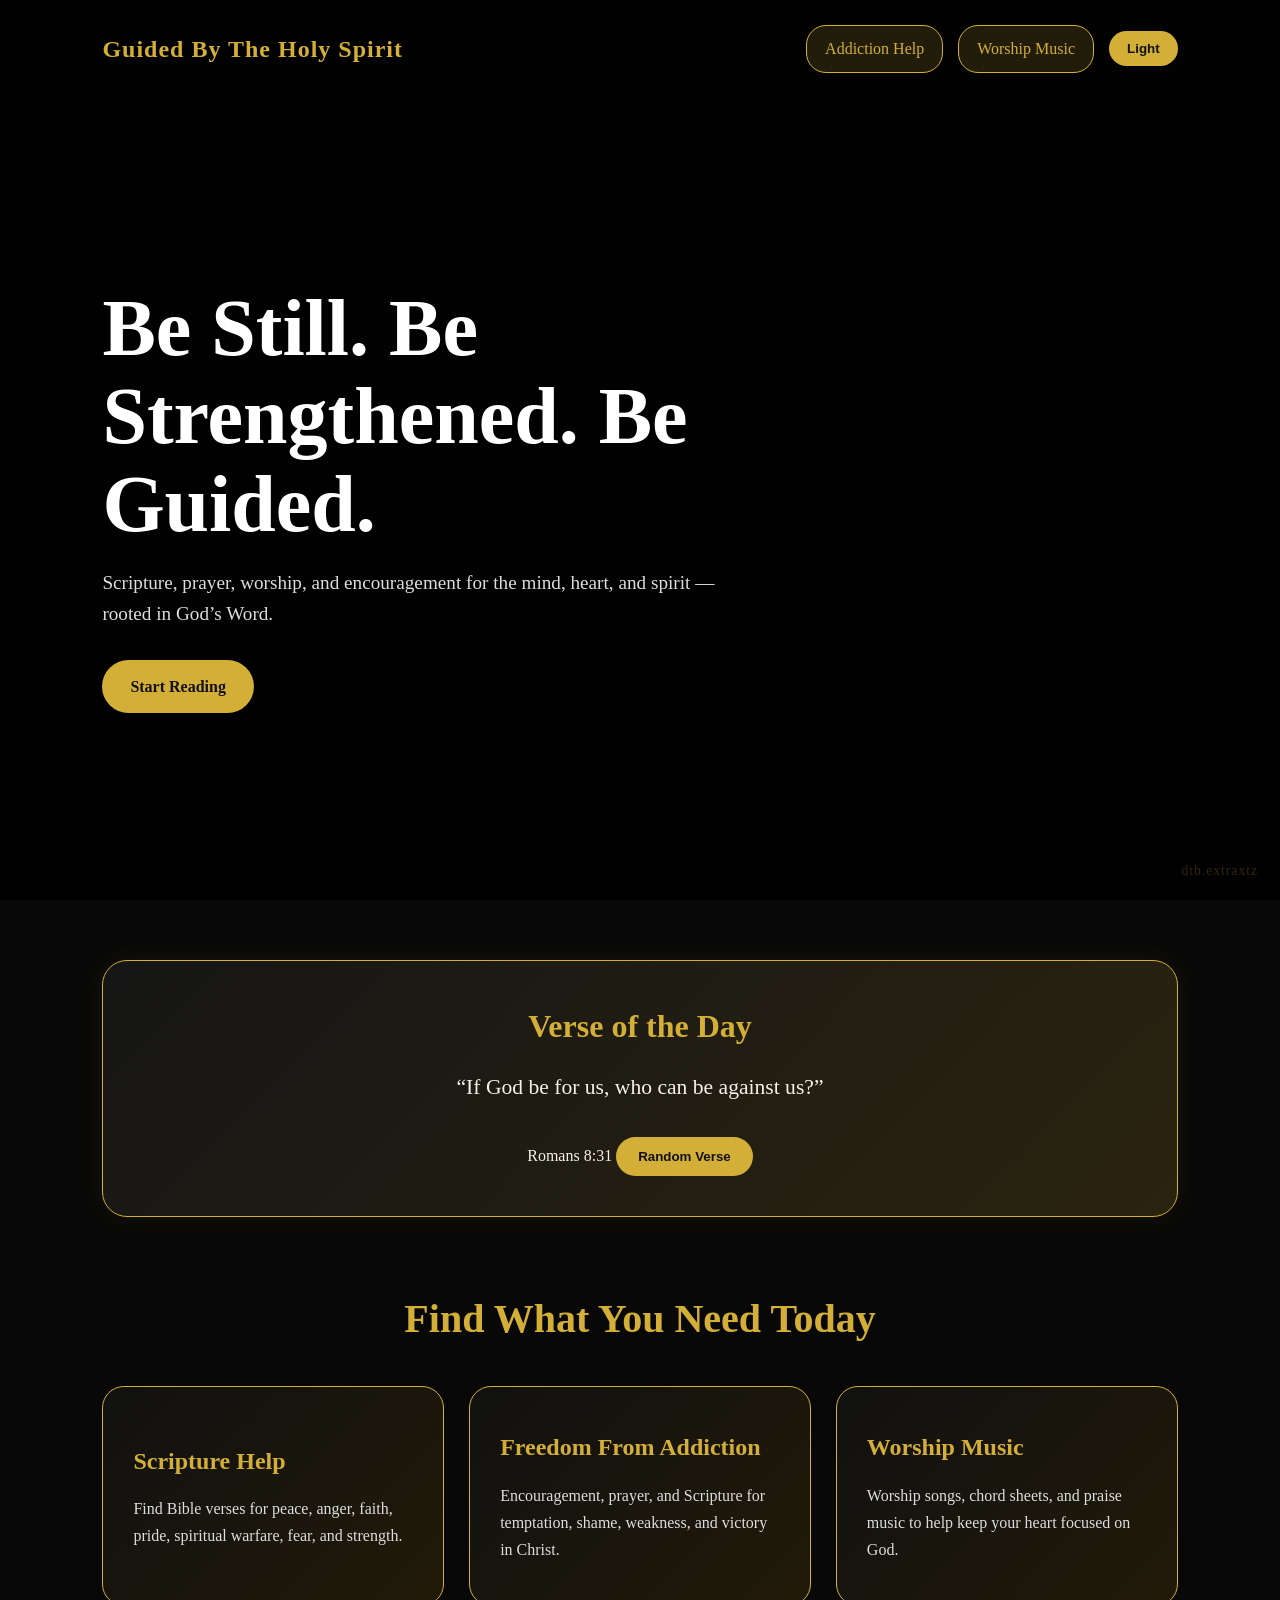
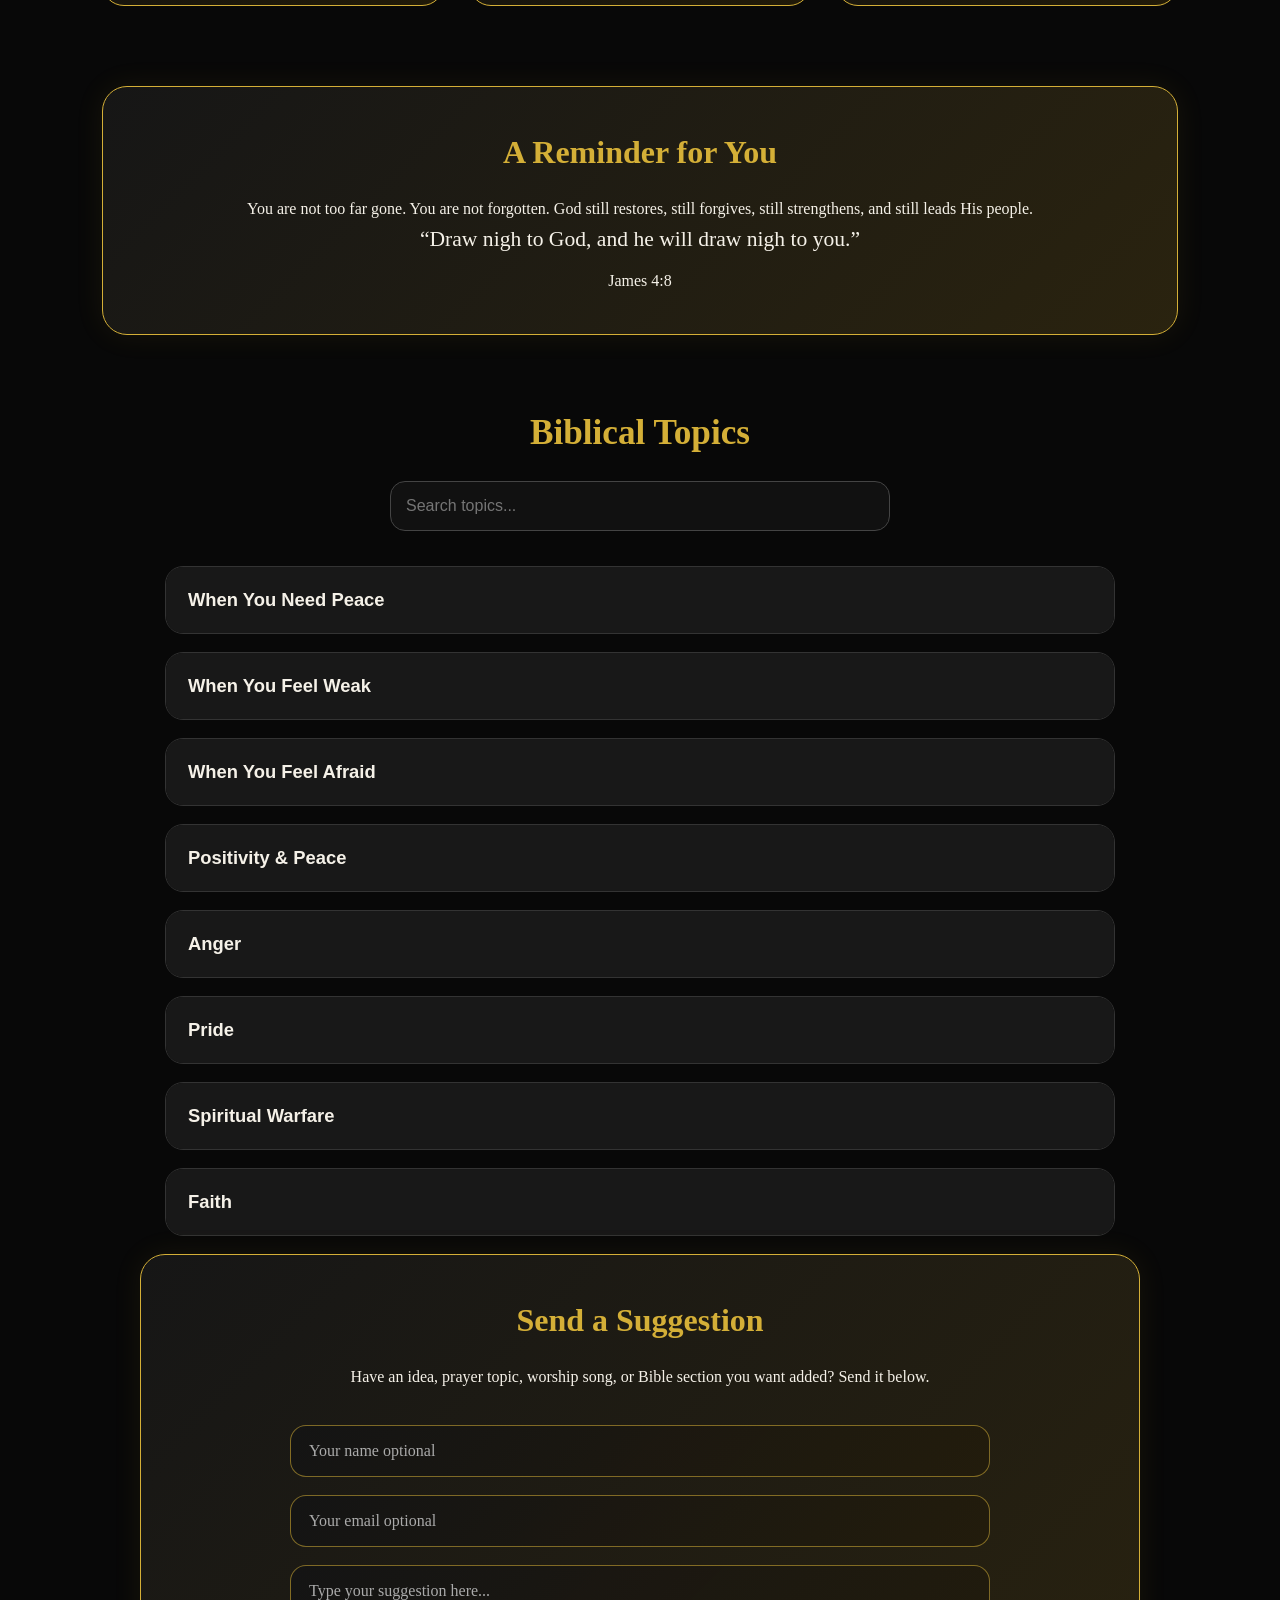
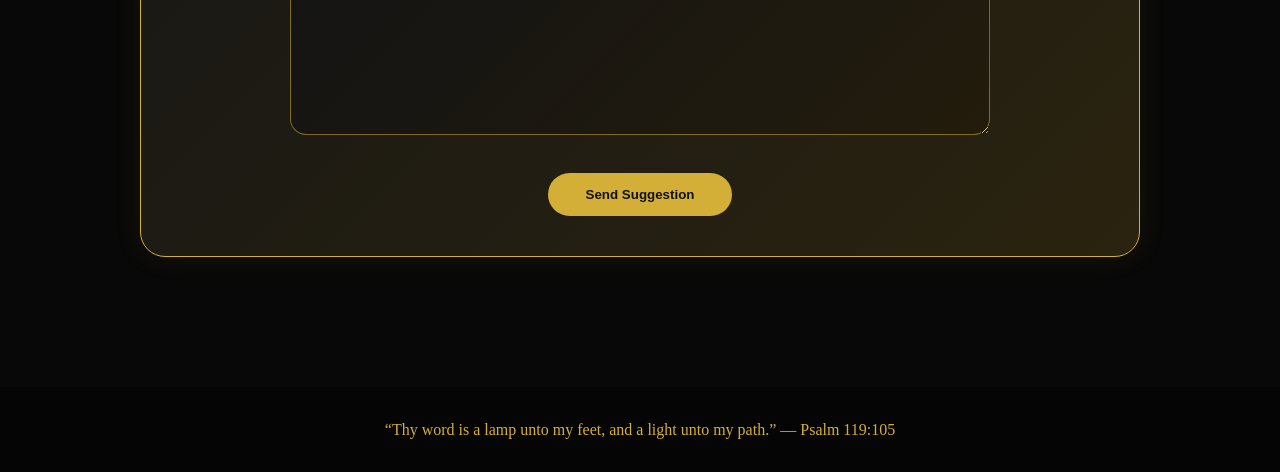
<file: index.html>
<!DOCTYPE html>
<html lang="en">
<head>
  <meta charset="UTF-8" />
  <meta name="viewport" content="width=device-width, initial-scale=1.0" />
  <title>Guided By The Holy Spirit</title>
  <link rel="stylesheet" href="style.css" />
</head>
<body>

<header class="hero">
  <nav>
    <h2>Guided By The Holy Spirit</h2>

    <div class="nav-buttons">
      <a href="addiction.html" class="nav-link">Addiction Help</a>
      <a href="music.html" class="nav-link">Worship Music</a>
      <button id="themeBtn">Light</button>
    </div>
  </nav>

  <div class="hero-content">
    <h1>Be Still. Be Strengthened. Be Guided.</h1>

    <p>
      Scripture, prayer, worship, and encouragement for the mind,
      heart, and spirit — rooted in God’s Word.
    </p>

    <a href="#topics" class="btn">Start Reading</a>
  </div>
</header>

<main>

  <section class="daily">
    <h2>Verse of the Day</h2>

    <p class="verse">
      “Submit yourselves therefore to God. Resist the devil,
      and he will flee from you.”
    </p>

    <span>James 4:7</span>

    <button id="randomVerseBtn" class="random-btn">
      Random Verse
    </button>
  </section>

  <section class="portal-section">
    <h2>Find What You Need Today</h2>

    <div class="portal-grid">

      <a href="#topics" class="portal-card">
        <h3>Scripture Help</h3>
        <p>
          Find Bible verses for peace, anger, faith, pride,
          spiritual warfare, fear, and strength.
        </p>
      </a>

      <a href="addiction.html" class="portal-card">
        <h3>Freedom From Addiction</h3>
        <p>
          Encouragement, prayer, and Scripture for temptation,
          shame, weakness, and victory in Christ.
        </p>
      </a>

      <a href="music.html" class="portal-card">
        <h3>Worship Music</h3>
        <p>
          Worship songs, chord sheets, and praise music to help
          keep your heart focused on God.
        </p>
      </a>

    </div>
  </section>

  <section class="daily">
    <h2>A Reminder for You</h2>

    <p>
      You are not too far gone. You are not forgotten. God still restores,
      still forgives, still strengthens, and still leads His people.
    </p>

    <p class="verse">
      “Draw nigh to God, and he will draw nigh to you.”
    </p>

    <span>James 4:8</span>
  </section>

  <section id="topics" class="topics">

    <h2>Biblical Topics</h2>

    <input
      type="text"
      id="searchInput"
      placeholder="Search topics..."
    />

    <div class="accordion">

      <div class="topic">
        <button class="topic-btn">When You Need Peace</button>
        <div class="topic-content">

          <div class="verse-card">
            <h3>Philippians 4:6-7</h3>
            <p>
              “Be careful for nothing; but in every thing by prayer and supplication...
              let your requests be made known unto God.”
            </p>
            <small>
              Bring your worry to God. His peace can guard your heart and mind.
            </small>
          </div>

          <div class="verse-card">
            <h3>John 14:27</h3>
            <p>
              “Peace I leave with you, my peace I give unto you...”
            </p>
            <small>
              The peace Jesus gives is deeper than the peace the world offers.
            </small>
          </div>

        </div>
      </div>

      <div class="topic">
        <button class="topic-btn">When You Feel Weak</button>
        <div class="topic-content">

          <div class="verse-card">
            <h3>2 Corinthians 12:9</h3>
            <p>
              “My grace is sufficient for thee: for my strength is made perfect in weakness.”
            </p>
            <small>
              God’s strength shows up even when you feel like you have none left.
            </small>
          </div>

          <div class="verse-card">
            <h3>Philippians 4:13</h3>
            <p>
              “I can do all things through Christ which strengtheneth me.”
            </p>
            <small>
              Your strength does not have to come from yourself. Christ strengthens you.
            </small>
          </div>

        </div>
      </div>

      <div class="topic">
        <button class="topic-btn">When You Feel Afraid</button>
        <div class="topic-content">

          <div class="verse-card">
            <h3>Isaiah 41:10</h3>
            <p>
              “Fear thou not; for I am with thee...”
            </p>
            <small>
              God’s presence is greater than fear.
            </small>
          </div>

          <div class="verse-card">
            <h3>2 Timothy 1:7</h3>
            <p>
              “For God hath not given us the spirit of fear; but of power,
              and of love, and of a sound mind.”
            </p>
            <small>
              Fear is not your identity. God gives power, love, and a sound mind.
            </small>
          </div>

        </div>
      </div>

      <div class="topic">
        <button class="topic-btn">Positivity & Peace</button>
        <div class="topic-content">

          <div class="verse-card">
            <h3>Philippians 4:8</h3>
            <p>
              “Whatsoever things are true, honest, just, pure,
              lovely… think on these things.”
            </p>
            <small>
              Focus your mind on godly things instead of fear and negativity.
            </small>
          </div>

          <div class="verse-card">
            <h3>Romans 8:6</h3>
            <p>
              “To be spiritually minded is life and peace.”
            </p>
            <small>
              A mind centered on God produces peace.
            </small>
          </div>

        </div>
      </div>

      <div class="topic">
        <button class="topic-btn">Anger</button>
        <div class="topic-content">

          <div class="verse-card">
            <h3>Ephesians 4:26-27</h3>
            <p>
              “Be ye angry, and sin not… Neither give place to the devil.”
            </p>
            <small>
              Uncontrolled anger can become spiritually dangerous.
            </small>
          </div>

          <div class="verse-card">
            <h3>James 1:20</h3>
            <p>
              “The wrath of man worketh not the righteousness of God.”
            </p>
            <small>
              Human rage does not produce God's righteousness.
            </small>
          </div>

        </div>
      </div>

      <div class="topic">
        <button class="topic-btn">Pride</button>
        <div class="topic-content">

          <div class="verse-card">
            <h3>Proverbs 16:18</h3>
            <p>
              “Pride goeth before destruction,
              and an haughty spirit before a fall.”
            </p>
            <small>
              Pride blinds people and leads them away from humility.
            </small>
          </div>

          <div class="verse-card">
            <h3>James 4:6</h3>
            <p>
              “God resisteth the proud,
              but giveth grace unto the humble.”
            </p>
            <small>
              God gives grace to the humble.
            </small>
          </div>

        </div>
      </div>

      <div class="topic">
        <button class="topic-btn">Spiritual Warfare</button>
        <div class="topic-content">

          <div class="verse-card">
            <h3>2 Corinthians 10:5</h3>
            <p>
              “Casting down imaginations… bringing every thought
              into obedience to Christ.”
            </p>
            <small>
              The battlefield often begins in the mind.
            </small>
          </div>

          <div class="verse-card">
            <h3>Ephesians 6:11</h3>
            <p>
              “Put on the whole armour of God…”
            </p>
            <small>
              God gives believers spiritual armor.
            </small>
          </div>

        </div>
      </div>

      <div class="topic">
        <button class="topic-btn">Faith</button>
        <div class="topic-content">

          <div class="verse-card">
            <h3>Hebrews 11:1</h3>
            <p>
              “Faith is the substance of things hoped for,
              the evidence of things not seen.”
            </p>
            <small>
              Faith trusts God even when you cannot fully see ahead.
            </small>
          </div>

          <div class="verse-card">
            <h3>2 Corinthians 5:7</h3>
            <p>
              “For we walk by faith, not by sight.”
            </p>
            <small>
              Christians live by trust in God.
            </small>
          </div>

        </div>
      </div>

    </div>
  </section>

  <section class="daily suggestion-section">
    <h2>Send a Suggestion</h2>

    <p>
      Have an idea, prayer topic, worship song, or Bible section you want added?
      Send it below.
    </p>

    <form action="https://formsubmit.co/gerardo.garcia.gg2189@gmail.com" method="POST" class="suggestion-form">
      <input type="text" name="name" placeholder="Your name optional" />

      <input type="email" name="email" placeholder="Your email optional" />

      <textarea name="suggestion" placeholder="Type your suggestion here..." required></textarea>

      <input type="hidden" name="_subject" value="New Website Suggestion" />
      <input type="hidden" name="_captcha" value="false" />

      <button type="submit" class="random-btn">Send Suggestion</button>
    </form>
  </section>

</main>

<footer>
  <p>
    “Thy word is a lamp unto my feet,
    and a light unto my path.”
    — Psalm 119:105
  </p>
</footer>

<script src="script.js"></script>
</body>
</html>
</file>
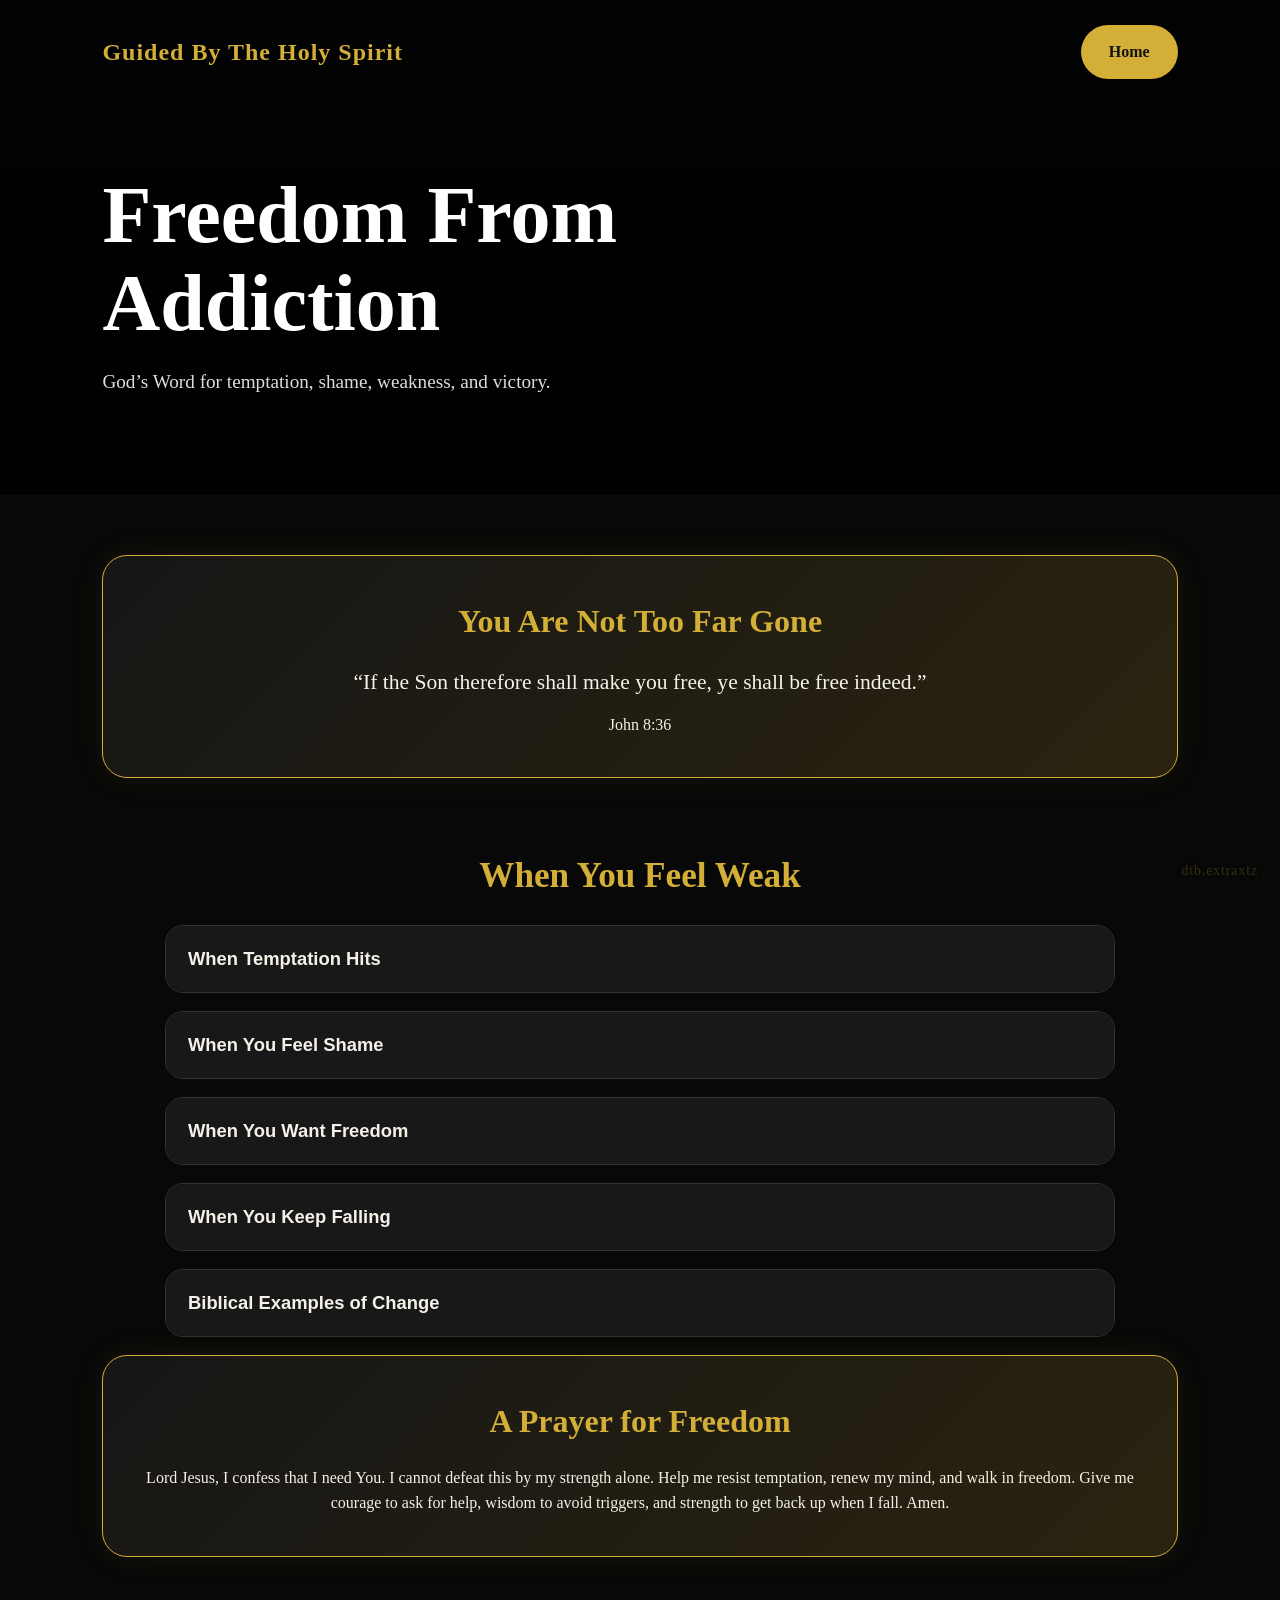
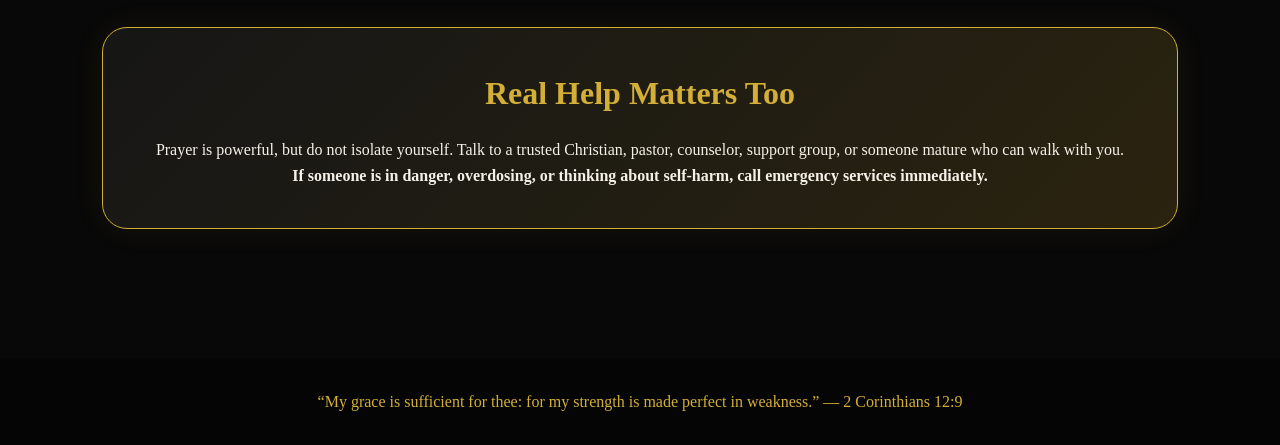
<file: addiction.html>
<!DOCTYPE html>
<html lang="en">
<head>
  <meta charset="UTF-8" />
  <meta name="viewport" content="width=device-width, initial-scale=1.0" />
  <title>Addiction Help | Guided By The Holy Spirit</title>
  <link rel="stylesheet" href="style.css" />
</head>
<body>

<header class="hero small-hero">
  <nav>
    <h2>Guided By The Holy Spirit</h2>
    <a href="index.html" class="btn">Home</a>
  </nav>

  <div class="hero-content">
    <h1>Freedom From Addiction</h1>
    <p>God’s Word for temptation, shame, weakness, and victory.</p>
  </div>
</header>

<main>

  <section class="daily">
    <h2>You Are Not Too Far Gone</h2>
    <p class="verse">
      “If the Son therefore shall make you free, ye shall be free indeed.”
    </p>
    <span>John 8:36</span>
  </section>

  <section class="topics">
    <h2>When You Feel Weak</h2>

    <div class="accordion">

      <div class="topic">
        <button class="topic-btn">When Temptation Hits</button>
        <div class="topic-content">

          <div class="verse-card">
            <h3>1 Corinthians 10:13</h3>
            <p>“God is faithful, who will not suffer you to be tempted above that ye are able...”</p>
            <small>Temptation is real, but God always provides a way to endure or escape.</small>
          </div>

          <div class="verse-card">
            <h3>Matthew 26:41</h3>
            <p>“Watch and pray, that ye enter not into temptation...”</p>
            <small>Prayer keeps the spirit alert when the flesh feels weak.</small>
          </div>

        </div>
      </div>

      <div class="topic">
        <button class="topic-btn">When You Feel Shame</button>
        <div class="topic-content">

          <div class="verse-card">
            <h3>Romans 8:1</h3>
            <p>“There is therefore now no condemnation to them which are in Christ Jesus...”</p>
            <small>Conviction leads you back to God. Condemnation tries to make you hide from Him.</small>
          </div>

          <div class="verse-card">
            <h3>Psalm 34:18</h3>
            <p>“The LORD is nigh unto them that are of a broken heart...”</p>
            <small>God does not abandon the broken. He draws near to the humble.</small>
          </div>

        </div>
      </div>

      <div class="topic">
        <button class="topic-btn">When You Want Freedom</button>
        <div class="topic-content">

          <div class="verse-card">
            <h3>Galatians 5:1</h3>
            <p>“Stand fast therefore in the liberty wherewith Christ hath made us free...”</p>
            <small>Christ did not save you so you could stay chained. He calls you into freedom.</small>
          </div>

          <div class="verse-card">
            <h3>2 Corinthians 5:17</h3>
            <p>“If any man be in Christ, he is a new creature...”</p>
            <small>Your past does not have the final word. In Christ, new life is possible.</small>
          </div>

        </div>
      </div>

      <div class="topic">
        <button class="topic-btn">When You Keep Falling</button>
        <div class="topic-content">

          <div class="verse-card">
            <h3>Proverbs 24:16</h3>
            <p>“For a just man falleth seven times, and riseth up again...”</p>
            <small>Falling is not the end. Getting back up with God matters.</small>
          </div>

          <div class="verse-card">
            <h3>1 John 1:9</h3>
            <p>“If we confess our sins, he is faithful and just to forgive us...”</p>
            <small>Confession brings cleansing. Do not run from God after failure — run to Him.</small>
          </div>

        </div>
      </div>

      <div class="topic">
        <button class="topic-btn">Biblical Examples of Change</button>
        <div class="topic-content">

          <div class="verse-card">
            <h3>Luke 19:1-10 — Zacchaeus</h3>
            <p>Zacchaeus was greedy and dishonest, but after meeting Jesus, his life changed.</p>
            <small>Jesus can transform someone’s desires, choices, and direction.</small>
          </div>

          <div class="verse-card">
            <h3>Mark 5:1-20 — The Man in the Tombs</h3>
            <p>A tormented man was restored by Jesus and later became a witness to others.</p>
            <small>No one is too broken for Christ to restore.</small>
          </div>

          <div class="verse-card">
            <h3>Acts 9 — Paul</h3>
            <p>Paul once persecuted Christians, but God turned him into a preacher of the Gospel.</p>
            <small>Your past can become part of your testimony.</small>
          </div>

        </div>
      </div>

    </div>
  </section>

  <section class="daily">
    <h2>A Prayer for Freedom</h2>
    <p>
      Lord Jesus, I confess that I need You. I cannot defeat this by my strength alone.
      Help me resist temptation, renew my mind, and walk in freedom. Give me courage to ask for help,
      wisdom to avoid triggers, and strength to get back up when I fall. Amen.
    </p>
  </section>

  <section class="daily">
    <h2>Real Help Matters Too</h2>
    <p>
      Prayer is powerful, but do not isolate yourself. Talk to a trusted Christian, pastor,
      counselor, support group, or someone mature who can walk with you.
    </p>
    <p>
      <strong>If someone is in danger, overdosing, or thinking about self-harm, call emergency services immediately.</strong>
    </p>
  </section>

</main>

<footer>
  <p>“My grace is sufficient for thee: for my strength is made perfect in weakness.” — 2 Corinthians 12:9</p>
</footer>

<script src="script.js"></script>
</body>
</html>
</file>
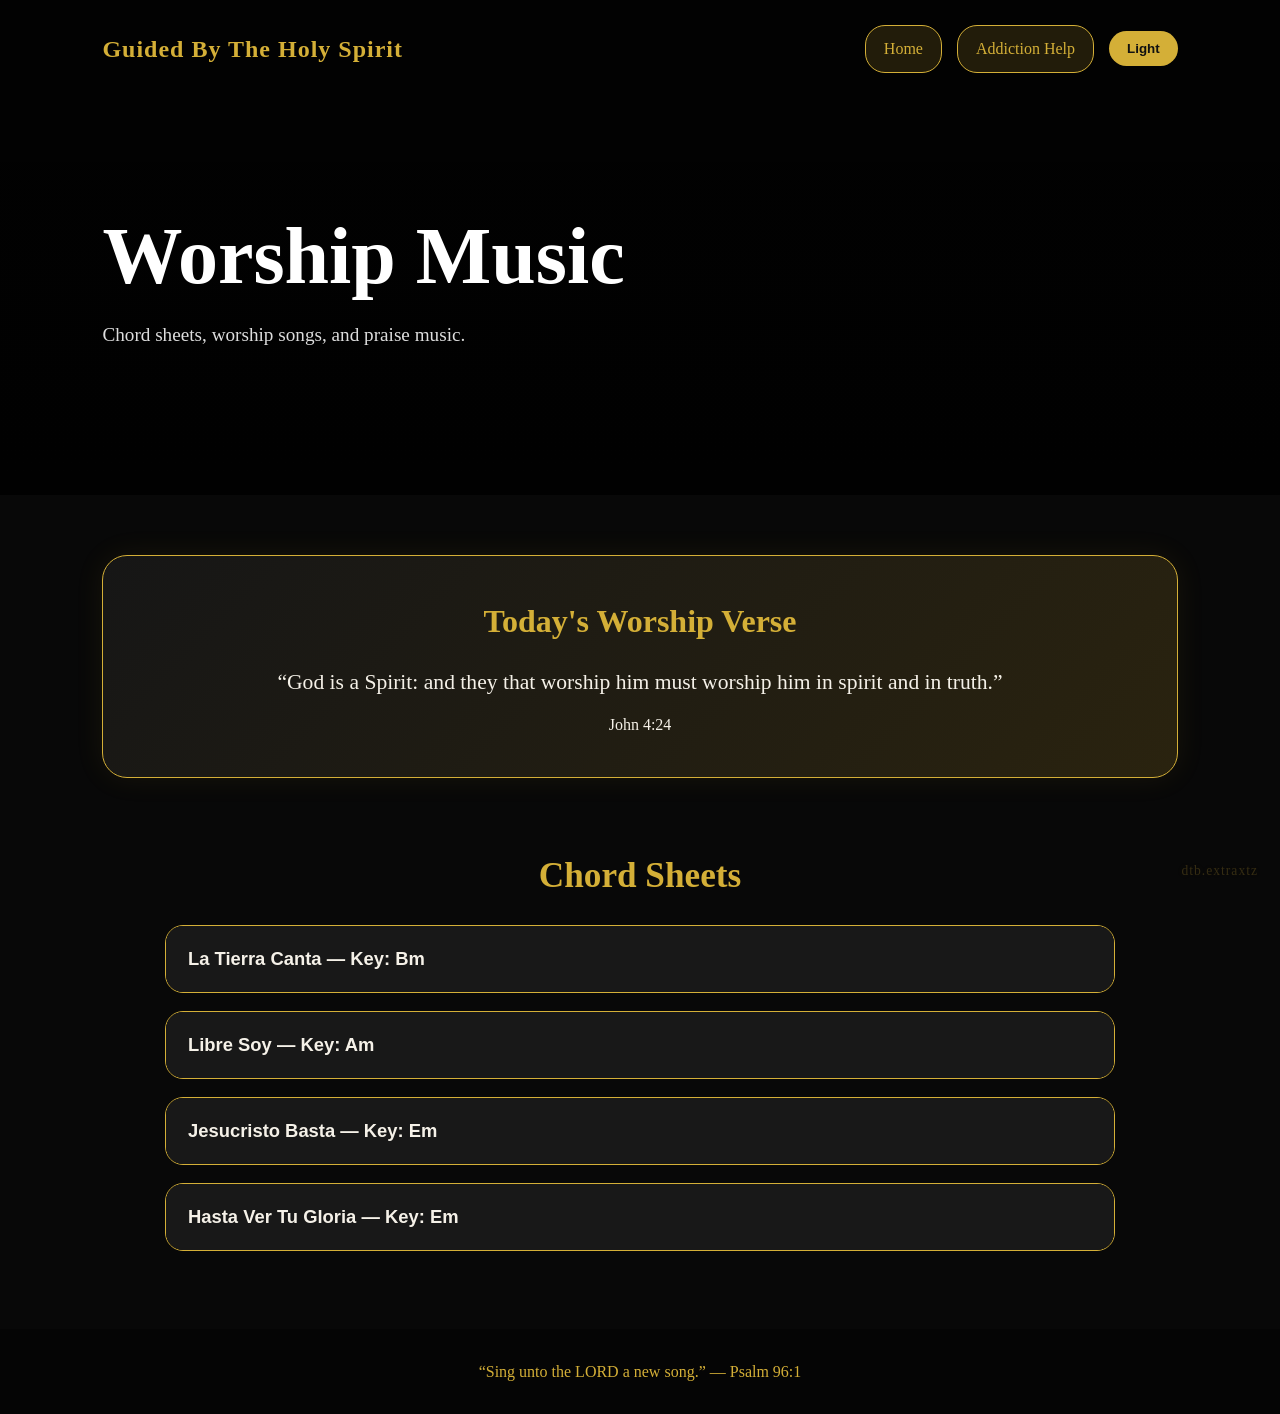
<file: music.html>
<!DOCTYPE html>
<html lang="en">
<head>
  <meta charset="UTF-8" />
  <meta name="viewport" content="width=device-width, initial-scale=1.0" />
  <title>Worship Music | Guided By The Holy Spirit</title>
  <link rel="stylesheet" href="style.css" />
</head>
<body>

<header class="hero small-hero">
  <nav>
    <h2>Guided By The Holy Spirit</h2>

    <div class="nav-buttons">
      <a href="index.html" class="nav-link">Home</a>
      <a href="addiction.html" class="nav-link">Addiction Help</a>
      <button id="themeBtn">Light</button>
    </div>
  </nav>

  <div class="hero-content">
    <h1>Worship Music</h1>
    <p>Chord sheets, worship songs, and praise music.</p>
  </div>
</header>

<main>

  <section class="daily">
    <h2>Today's Worship Verse</h2>
    <p class="verse">“God is a Spirit: and they that worship him must worship him in spirit and in truth.”</p>
    <span>John 4:24</span>
  </section>

  <section class="topics">
    <h2>Chord Sheets</h2>

    <div class="accordion">

      <div class="topic song-card">
        <button class="topic-btn">La Tierra Canta — Key: Bm</button>
        <div class="topic-content">
          <div class="song-header">
            <div>
              <h3>La Tierra Canta</h3>
              <p>Key: <strong>Bm</strong> | Progression: <strong>Bm - G - D - A</strong></p>
            </div>
            <button class="random-btn">Save Song</button>
          </div>

          <div class="chord-box">
<pre>
[Verse]

Bm                       G                      D    A
Se abren los Cielos, se escucha un sonido celestial

Bm                   G                       D       A
Unido a las voces, de un pueblo que te quiere adorar

Bm                      G                  D      A
El Espíritu de Dios, se mueve libre en este lugar

Bm                        G                 D         A
El Padre alegre está, al ver la novia a unirse adorar


[Chorus]

Bm              G
La tierra canta, el cielo adora

D               A
Y todos gritan que Tú eres santo


Bm                         G
Ángeles se unen hoy, cantamos a una sola voz

D      A
Santo, santo
</pre>
          </div>
        </div>
      </div>

      <div class="topic song-card">
        <button class="topic-btn">Libre Soy — Key: Am</button>
        <div class="topic-content">
          <div class="song-header">
            <div>
              <h3>Libre Soy</h3>
              <p>By Barack | Key: <strong>Am</strong> | Progression: <strong>Am - F - C - G</strong></p>
            </div>
            <button class="random-btn">Save Song</button>
          </div>

          <div class="chord-box">
<pre>
[Intro]

Am   F   C   G


[Verse]

Am                        F
Salvo soy, mi alegría está en Tu amor

              C                              G
Hoy te canto porque Tu, me hiciste libre en esa cruz


Am                      F
Exaltare, día y noche adorare

              C                   G
Porque libre soy en Ti, eres todo mi vivir


[Pre-Chorus]

      Am
Las cadenas fueron rotas

       F
En su nombre, yo he vencido

       C          G
Libre soy, libre soy


[Chorus]

            Am            F
Me hiciste libre y hoy puedo danzar

            C            G
Me hiciste libre por Tu gran amor


            Am              F
Me hiciste libre y hoy puedo gritar

        C   G
Que libre soy


[Bridge]

Am
Libre soy, libre soy

F
Libre soy, libre soy

C
Libre soy, libre soy

Em
Libre soy, libre soy
</pre>
          </div>
        </div>
      </div>

      <div class="topic song-card">
        <button class="topic-btn">Jesucristo Basta — Key: Em</button>
        <div class="topic-content">
          <div class="song-header">
            <div>
              <h3>Jesucristo Basta</h3>
              <p>By Un Corazón | Key: <strong>Em</strong> | Main Progression: <strong>Em - C - G - D</strong></p>
            </div>
            <button class="random-btn">Save Song</button>
          </div>

          <div class="chord-box">
<pre>
[Intro]
Guitarras, cajón, bajo, batería suave

Em - C - G
Em - C - G


[Verse 1]

Em    C       G     Em       C   G
Nuestros corazones insaciables son

Em     C       G          D    Em-C-G-D
Hasta que conocen a su Salvador


[Pre-Chorus]
Guitarras, cajón, bajo, batería fuerte

C                   Em   D
Tal y como somos nos amó

C                    Em   D
Hoy nos acercamos sin temor


[Chorus]
Guitarras, cajón, bajo, todos fuerte

G         D            Em
Él es el agua que al beber

   C                G
Nunca más tendremos sed

     D       Em  C G
Jesucristo Basta

     D       Em  C G
Jesucristo Basta


G     D        Em
Mi castigo recibió

     C               G
Y su herencia me entregó

     D       Em  C G
Jesucristo Basta

     D       Em  C G   D C
Jesucristo Basta


[Verse 2]

Em    C       G         Em       C      G
Fuimos alcanzados por su grande amor

Em     C       G          D       Em-C-G-D
Con brazos abiertos nos recibe hoy


[Pre-Chorus]
Todos fuerte

C                   Em   D
Tal y como somos nos amó

C                   Em   D
Hoy nos acercamos sin temor


[Chorus]

G         D            Em
Él es el agua que al beber

C                G
Nunca más tendremos sed

D       Em  C G
Jesucristo Basta

D       Em  C G
Jesucristo Basta


G         D      Em
Mi castigo recibió

C                      G
Y su herencia me entregó

D       Em  C G
Jesucristo Basta

D       Em  C G   D C
Jesucristo Basta


Em D C
Jesucristo Basta


[Pre-Chorus]
Primera vez suave, segunda vez fuerte

C                   Em   D
Tal y como somos nos amó

C                   Em   D
Hoy nos acercamos sin temor


C                   Em   D
Tal y como somos nos amó

C                   Em   D
Hoy nos acercamos sin temor


[Final Chorus]
Todos fuerte

G     D           Em
Él es el agua que al beber

         C        G
Nunca más tendremos sed

      D       Em C G
Jesucristo Basta

      D       Em C G
Jesucristo Basta


G         D      Em
Mi castigo recibió

C                      G
Y su herencia me entregó

      D       Em C G
Jesucristo Basta

      D       Em C G   D C
Jesucristo Basta


Em D C
Jesucristo Basta


[Outro]
Guitarra eléctrica, guitarra electroacústica, cajón, bajo

Em    C       G         Em       C      G
Ahora hay un futuro y esperanza fiel

Em         C          G              D - G
En su amor confiamos, hay descanso en Él
</pre>
          </div>
        </div>
      </div>
<!-- HASTA VER TU GLORIA -->

<div class="topic song-card">

  <button class="topic-btn">
    Hasta Ver Tu Gloria — Key: Em
  </button>

  <div class="topic-content">

    <div class="song-header">
      <div>
        <h3>Hasta Ver Tu Gloria</h3>

        <p>
          By Barak |
          Key: <strong>Em</strong>
          |
          Progression:
          <strong>Em - C - G - D</strong>
        </p>
      </div>

      <button class="random-btn">
        Save Song
      </button>
    </div>

    <div class="chord-box">
<pre>
[Verse]

Em                 C                  G      D
Acércanos a Ti, no te vayas, anhelamos más

Em                         C                   G    D
Nos postramos en Tu altar, que Tu gloria llene este lugar


Am                         G             D
No pararemos de buscar, nuestra mayor necesidad eres Tú

Am                       G           D
Ven sacíanos queremos más, inunda todo este lugar de Ti


[Chorus]

Em            C         G      D
Hasta que Tu gloria nos consuma adoraremos

Em            C         G      D
Hasta que Tu gloria nos consuma adoraremos


[Bridge]

C           Em          D
Hasta ver Tu gloria, Tu nombre adoraremos

C           Em          D
Hasta ver Tu gloria, al cielo clamaremos
</pre>
    </div>

  </div>

</div>

    </div>
  </section>

</main>

<footer>
  <p>“Sing unto the LORD a new song.” — Psalm 96:1</p>
</footer>

<script src="script.js"></script>
</body>
</html>
</file>
<file: style.css>
/* =========================
   RESET
========================= */

* {
  margin: 0;
  padding: 0;
  box-sizing: border-box;
}

html {
  scroll-behavior: smooth;
}

/* =========================
   BODY
========================= */

body {
  font-family: Georgia, serif;
  background: #080808;
  color: #f5f1e8;
  line-height: 1.6;
}

/* =========================
   HERO
========================= */

.hero {
  min-height: 100vh;

  background:
    linear-gradient(rgba(0,0,0,.78), rgba(0,0,0,.88)),
    url("https://images.unsplash.com/photo-1500530855697-b586d89ba3ee")
    center/cover;

  display: flex;
  flex-direction: column;
}

.small-hero {
  min-height: 55vh;
}

/* =========================
   NAVBAR
========================= */

nav {
  display: flex;
  justify-content: space-between;
  align-items: center;

  padding: 25px 8%;
}

nav h2 {
  color: #d4af37;
  letter-spacing: 1px;
  font-size: 1.5rem;
}

.nav-buttons {
  display: flex;
  align-items: center;
  gap: 15px;
}

.nav-link {
  text-decoration: none;

  background: rgba(212,175,55,.15);

  border: 1px solid #d4af37;

  color: #d4af37;

  padding: 10px 18px;

  border-radius: 20px;

  transition: .3s;
}

.nav-link:hover {
  background: #d4af37;
  color: #111;
}

#themeBtn {
  background: #d4af37;
  color: #111;

  border: none;

  padding: 10px 18px;

  border-radius: 20px;

  cursor: pointer;

  font-weight: bold;
}

/* =========================
   HERO CONTENT
========================= */

.hero-content {
  flex: 1;

  display: flex;
  flex-direction: column;
  justify-content: center;

  padding: 0 8%;

  max-width: 850px;
}

.hero-content h1 {
  font-size: clamp(2.8rem, 7vw, 5rem);

  color: #fff;

  margin-bottom: 20px;

  line-height: 1.1;
}

.hero-content p {
  font-size: 1.2rem;
  color: #ddd;
  margin-bottom: 30px;
}

.btn {
  width: fit-content;

  background: #d4af37;

  color: #111;

  padding: 14px 28px;

  text-decoration: none;

  border-radius: 30px;

  font-weight: bold;

  transition: .3s;
}

.btn:hover {
  transform: scale(1.05);
}

/* =========================
   MAIN
========================= */

main {
  padding: 60px 8%;
}

/* =========================
   DAILY
========================= */

.daily {
  background:
    linear-gradient(
      135deg,
      #161616,
      #2a230f
    );

  border: 1px solid #d4af37;

  padding: 40px;

  border-radius: 25px;

  text-align: center;

  margin-bottom: 70px;

  box-shadow:
    0 0 30px rgba(212,175,55,.08);
}

.daily h2 {
  color: #d4af37;
  margin-bottom: 18px;
  font-size: 2rem;
}

.daily .verse {
  font-size: 1.35rem;
  margin-bottom: 12px;
}

/* =========================
   BUTTONS
========================= */

.random-btn {
  margin-top: 20px;

  background: #d4af37;

  color: #111;

  border: none;

  padding: 12px 22px;

  border-radius: 30px;

  cursor: pointer;

  font-weight: bold;

  transition: .3s;
}

.random-btn:hover {
  transform: translateY(-2px) scale(1.03);
}

/* =========================
   PORTAL SECTION
========================= */

.portal-section {
  margin-bottom: 80px;
}

.portal-section h2 {
  text-align: center;

  color: #d4af37;

  margin-bottom: 35px;

  font-size: 2.5rem;
}

.portal-grid {
  display: grid;

  grid-template-columns: repeat(auto-fit, minmax(240px, 1fr));

  gap: 25px;
}

.portal-card {
  background:
    linear-gradient(
      135deg,
      #111,
      #211a08
    );

  border: 1px solid #d4af37;

  border-radius: 22px;

  padding: 30px;

  text-decoration: none;

  color: #f5f1e8;

  transition: .3s;

  min-height: 220px;

  display: flex;
  flex-direction: column;
  justify-content: center;
}

.portal-card:hover {
  transform: translateY(-7px);

  box-shadow:
    0 0 25px rgba(212,175,55,.18),
    0 0 50px rgba(212,175,55,.08);
}

.portal-card h3 {
  color: #d4af37;
  margin-bottom: 15px;
  font-size: 1.5rem;
}

.portal-card p {
  color: #ddd;
  line-height: 1.7;
}

/* =========================
   TOPICS
========================= */

.topics h2 {
  text-align: center;

  color: #d4af37;

  margin-bottom: 20px;

  font-size: 2.2rem;
}

#searchInput {
  width: 100%;
  max-width: 500px;

  display: block;

  margin: 0 auto 35px auto;

  padding: 15px;

  border-radius: 15px;

  border: 1px solid #444;

  background: #111;

  color: white;

  font-size: 1rem;
}

.accordion {
  max-width: 950px;
  margin: auto;
}

.topic {
  margin-bottom: 18px;

  border-radius: 18px;

  overflow: hidden;

  background: #141414;

  border: 1px solid #333;
}

.topic-btn {
  width: 100%;

  padding: 22px;

  background: #181818;

  color: #f5f1e8;

  font-size: 1.15rem;

  text-align: left;

  border: none;

  cursor: pointer;

  font-weight: bold;

  transition: .3s;
}

.topic-btn:hover {
  background: #2a230f;
  color: #d4af37;
}

.topic-content {
  display: none;

  padding: 22px;

  background: #101010;
}

.topic.active .topic-content {
  display: block;
}

/* =========================
   VERSE CARDS
========================= */

.verse-card {
  background: #1c1c1c;

  border-left: 4px solid #d4af37;

  padding: 22px;

  margin-bottom: 18px;

  border-radius: 14px;
}

.verse-card h3 {
  color: #d4af37;
  margin-bottom: 10px;
}

.verse-card p {
  font-size: 1.1rem;
  margin-bottom: 10px;
}

.verse-card small {
  color: #cfc6ad;
}

/* =========================
   MUSIC PAGE
========================= */

.song-card {
  background:
    linear-gradient(
      135deg,
      #111,
      #211a08
    );

  border: 1px solid #d4af37;
}

.song-header {
  display: flex;

  justify-content: space-between;

  align-items: center;

  gap: 20px;

  margin-bottom: 20px;
}

.song-header h3 {
  color: #d4af37;
  font-size: 1.8rem;
}

.chord-box {
  background: #080808;

  border: 1px solid #333;

  border-radius: 15px;

  padding: 20px;

  overflow-x: auto;
}

.chord-box pre {
  color: #f5f1e8;

  font-size: 1rem;

  line-height: 1.9;

  white-space: pre-wrap;

  font-family: "Courier New", monospace;
}

/* =========================
   SUGGESTION FORM
========================= */

.suggestion-section {
  max-width: 1000px;

  margin-left: auto;
  margin-right: auto;

  position: relative;
}

.suggestion-form {
  width: 100%;
  max-width: 700px;

  margin: 35px auto 0 auto;

  display: flex;
  flex-direction: column;

  gap: 18px;
}

.suggestion-form input,
.suggestion-form textarea {
  width: 100%;

  padding: 16px 18px;

  border-radius: 16px;

  border: 1px solid rgba(212,175,55,.55);

  background:
    linear-gradient(
      135deg,
      rgba(20,20,20,.95),
      rgba(35,28,12,.92)
    );

  color: #f5f1e8;

  font-size: 1rem;

  font-family: Georgia, serif;

  outline: none;

  transition: .3s;
}

.suggestion-form textarea {
  min-height: 170px;

  resize: vertical;
}

.suggestion-form input:focus,
.suggestion-form textarea:focus {
  border-color: #d4af37;

  box-shadow:
    0 0 18px rgba(212,175,55,.18),
    0 0 40px rgba(212,175,55,.08);
}

.suggestion-form input::placeholder,
.suggestion-form textarea::placeholder {
  color: #aaa;
}

.suggestion-form button {
  width: fit-content;

  align-self: center;

  padding: 14px 38px;
}

/* =========================
   FOOTER
========================= */

footer {
  text-align: center;

  padding: 30px;

  background: #050505;

  color: #d4af37;
}

/* =========================
   LIGHT MODE
========================= */

body.light {
  background: #f7f2e8;
  color: #1b1b1b;
}

body.light .topic,
body.light .topic-content,
body.light .verse-card,
body.light .topic-btn,
body.light .song-card {
  background: #fffaf0;
  color: #111;
}

body.light .daily,
body.light .portal-card {
  background: #fffaf0;
}

body.light .portal-card p {
  color: #333;
}

body.light .chord-box {
  background: white;
}

body.light .chord-box pre {
  color: #111;
}

body.light #searchInput {
  background: white;
  color: black;
}

body.light .suggestion-form input,
body.light .suggestion-form textarea {
  background: white;
  color: #111;
}

/* =========================
   MOBILE
========================= */

@media (max-width: 768px) {

  nav {
    flex-direction: column;
    gap: 18px;
    text-align: center;
  }

  .nav-buttons {
    flex-wrap: wrap;
    justify-content: center;
  }

  .hero {
    min-height: auto;
    padding-bottom: 60px;
  }

  .hero-content {
    text-align: center;
    align-items: center;
    padding-top: 50px;
  }

  .hero-content h1 {
    font-size: 2.7rem;
  }

  .hero-content p {
    font-size: 1rem;
  }

  .btn {
    width: 100%;
    text-align: center;
  }

  .daily {
    padding: 28px 20px;
  }

  .daily .verse {
    font-size: 1.1rem;
  }

  .portal-grid {
    grid-template-columns: 1fr;
  }

  .portal-card {
    min-height: auto;
  }

  .topics h2,
  .portal-section h2 {
    font-size: 2rem;
  }

  .topic-btn {
    font-size: 1rem;
    padding: 18px;
  }

  .song-header {
    flex-direction: column;
    align-items: flex-start;
  }

  .song-header button {
    width: 100%;
  }

  .chord-box pre {
    font-size: .85rem;
  }

  .suggestion-form button {
    width: 100%;
  }

  footer {
    font-size: .9rem;
    padding: 25px 15px;
  }
}
/* =========================
   WATERMARK
========================= */

body::after {
  content: "dtb.extraxtz";

  position: fixed;

  bottom: 18px;
  right: 22px;

  font-size: .85rem;

  letter-spacing: 1px;

  color: rgba(212,175,55,.22);

  font-family: Georgia, serif;

  pointer-events: none;

  z-index: 9999;

  user-select: none;

  text-shadow:
    0 0 10px rgba(212,175,55,.08);

  transition: .3s;
}

body.light::after {
  color: rgba(120,90,20,.18);
}

@media (max-width: 768px) {

  body::after {
    font-size: .72rem;
    bottom: 12px;
    right: 14px;
  }
}
</file>
